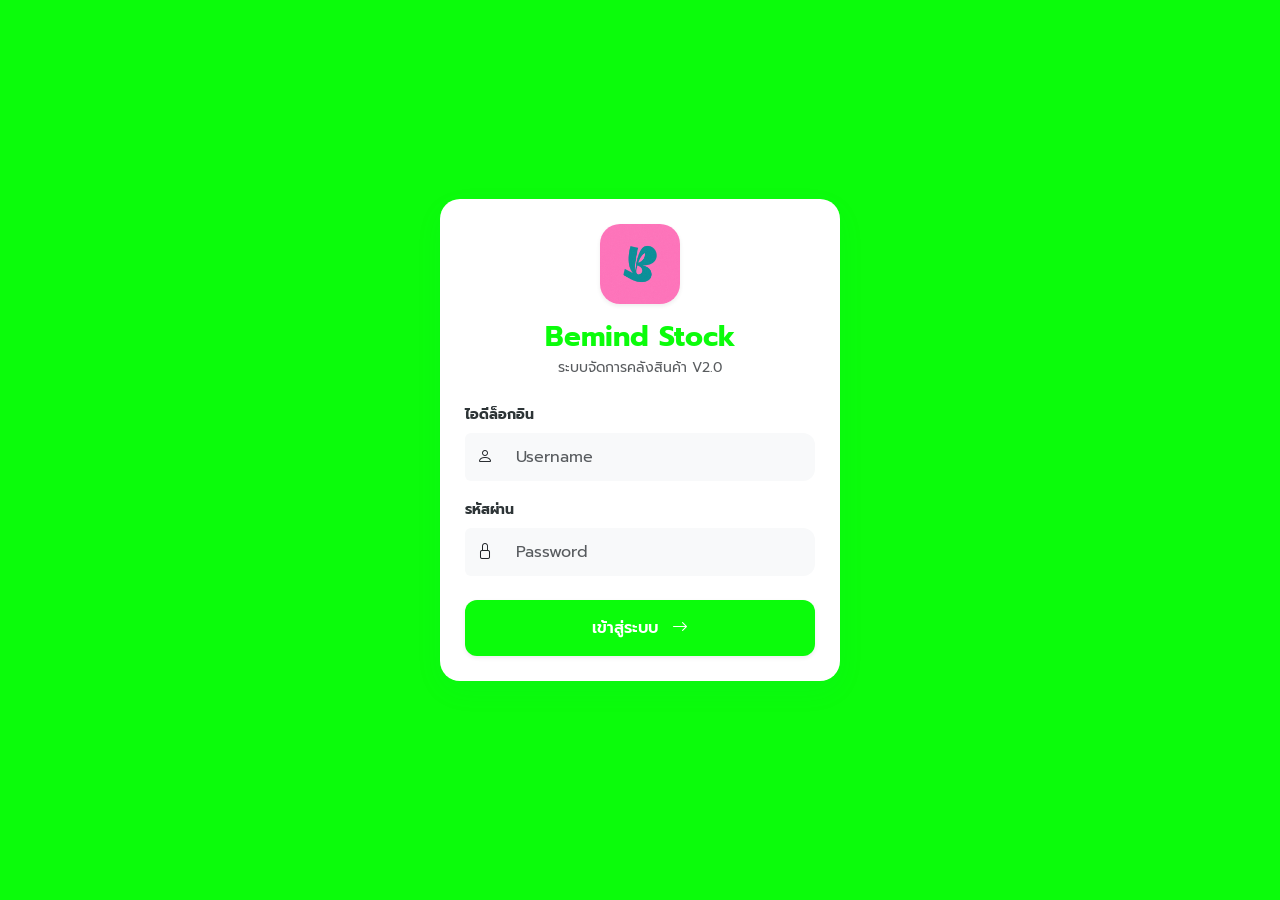
<file: index.html>
<!DOCTYPE html>
<html lang="th">
<head>
    <meta charset="UTF-8">
    <meta name="viewport" content="width=device-width, initial-scale=1.0">
    <link rel="icon" href="logo.jpg" type="image/jpeg">
    <title>เข้าสู่ระบบ | Bemind Stock</title>
    <link href="https://cdn.jsdelivr.net/npm/bootstrap@5.3.0/dist/css/bootstrap.min.css" rel="stylesheet">
    <link rel="stylesheet" href="https://cdn.jsdelivr.net/npm/bootstrap-icons@1.11.1/font/bootstrap-icons.css">
    <link rel="stylesheet" href="style.css">
</head>
<body class="d-flex align-items-center justify-content-center vh-100" style="background-color: var(--brand-teal);">
    
    <div class="card-custom text-center" style="width: 100%; max-width: 400px;">
        <img src="logo.jpg" alt="Logo" style="width: 80px; height: 80px; border-radius: 20px;" class="mb-3 shadow-sm">
        <h3 class="fw-bold mb-1" style="color: var(--brand-teal);">Bemind Stock</h3>
        <p class="text-muted mb-4 small">ระบบจัดการคลังสินค้า V2.0</p>
        
        <form id="loginForm">
            <div class="mb-3 text-start">
                <label class="form-label small fw-bold">ไอดีล็อกอิน</label>
                <div class="input-group">
                    <span class="input-group-text bg-light border-0"><i class="bi bi-person"></i></span>
                    <input type="text" id="username" class="form-control border-0 bg-light" placeholder="Username" required>
                </div>
            </div>
            <div class="mb-4 text-start">
                <label class="form-label small fw-bold">รหัสผ่าน</label>
                <div class="input-group">
                    <span class="input-group-text bg-light border-0"><i class="bi bi-lock"></i></span>
                    <input type="password" id="password" class="form-control border-0 bg-light" placeholder="Password" required>
                </div>
            </div>
            <button type="submit" id="loginBtn" class="btn btn-teal w-100 py-3 shadow-sm">
                เข้าสู่ระบบ <i class="bi bi-arrow-right ms-2"></i>
            </button>
        </form>
    </div>

    <script>
        const API_URL = "https://script.google.com/macros/s/AKfycbyI9Z7iS9zpypETkAYtkNto7cgYnGvmxwc4rK7rws2hEN3NLsx589HXs9azPzFmxT_b/exec";

        document.getElementById('loginForm').onsubmit = async function(e) {
            e.preventDefault();
            const btn = document.getElementById('loginBtn');
            btn.disabled = true;
            btn.innerHTML = '<span class="spinner-border spinner-border-sm"></span> กำลังตรวจสอบ...';

            const payload = {
                action: "login",
                username: document.getElementById('username').value,
                password: document.getElementById('password').value
            };

            try {
                const res = await fetch(API_URL, { method: 'POST', body: JSON.stringify(payload) });
                const result = await res.json();
                if(result.success) {
                    localStorage.setItem('inventory_user', result.name);
                    localStorage.setItem('inventory_role', result.role);
                    window.location.href = "dashboard.html";
                } else {
                    alert(result.message);
                }
            } catch (err) {
                alert("เชื่อมต่อเซิร์ฟเวอร์ไม่ได้");
            }
            btn.disabled = false;
            btn.innerHTML = 'เข้าสู่ระบบ <i class="bi bi-arrow-right ms-2"></i>';
        }
    </script>
</body>
</html>
</file>
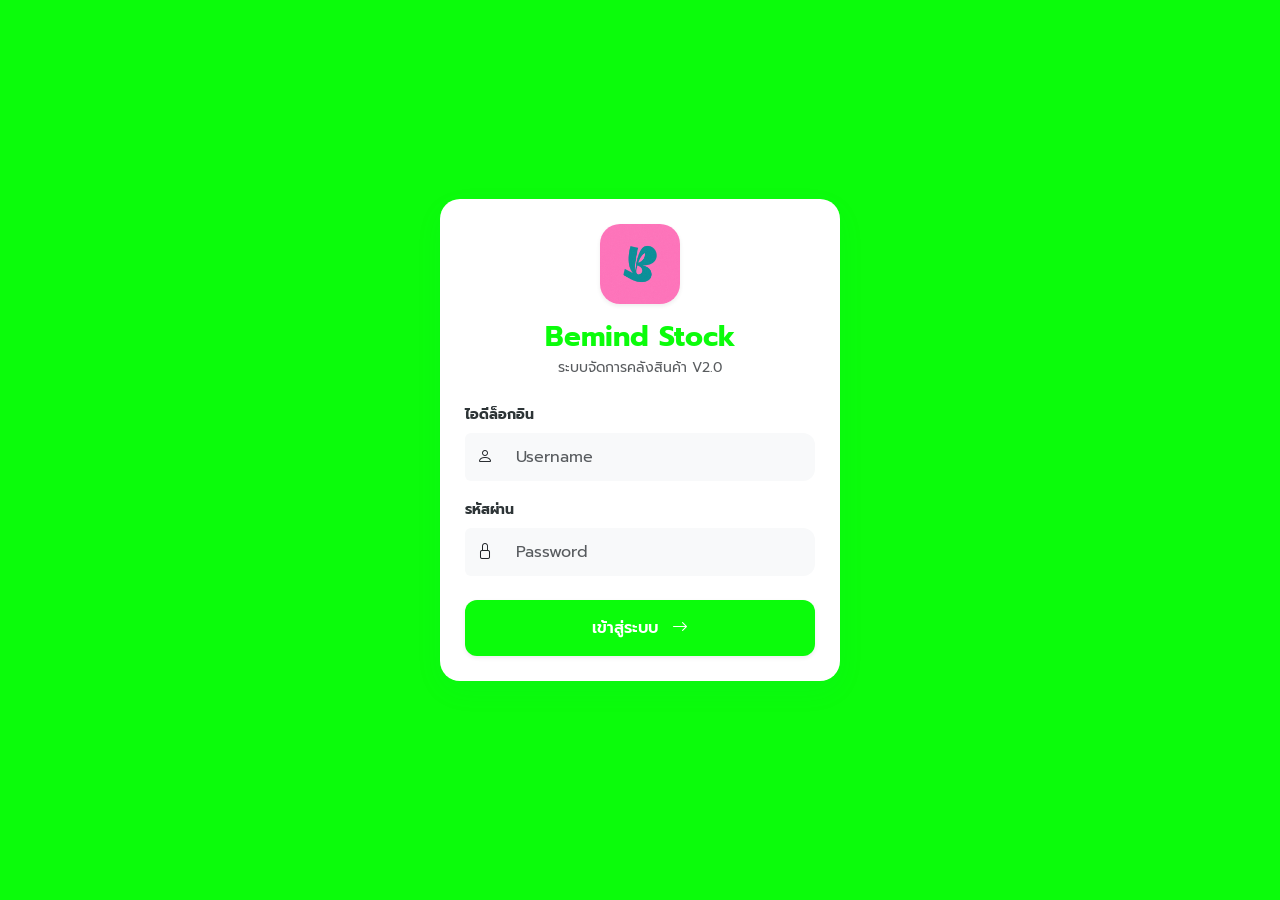
<file: dashboard.html>
<!DOCTYPE html>
<html lang="th">
<head>
    <meta charset="UTF-8">
    <meta name="viewport" content="width=device-width, initial-scale=1.0">
    <title>Dashboard | Bemind Stock</title>
    <link rel="icon" href="logo.jpg" type="image/jpeg">
    <link href="https://cdn.jsdelivr.net/npm/bootstrap@5.3.0/dist/css/bootstrap.min.css" rel="stylesheet">
    <link rel="stylesheet" href="https://cdn.jsdelivr.net/npm/bootstrap-icons@1.11.1/font/bootstrap-icons.css">
    <link rel="stylesheet" href="style.css">
    <style>
        .calendar-grid { display: grid; grid-template-columns: repeat(7, 1fr); gap: 5px; }
        .cal-header { font-weight: bold; text-align: center; padding: 10px 0; background: #f8f9fa; border-radius: 8px; }
        .cal-day { min-height: 80px; padding: 5px; border: 1px solid #eee; border-radius: 8px; position: relative; background: #fff; transition: 0.2s;}
        .cal-day.empty { background: transparent; border: none; }
        .cal-day.today { border: 2px solid var(--brand-teal); }
        .cal-day-active { cursor: pointer; }
        .cal-day-active:hover { background-color: #fafafa; border-color: var(--brand-pink); transform: translateY(-2px); box-shadow: 0 4px 8px rgba(0,0,0,0.05); }
        .cal-date-num { font-weight: bold; font-size: 14px; color: #666; }
        .cal-badge { font-size: 11px; padding: 2px 5px; border-radius: 4px; display: block; margin-top: 3px; font-weight: 600;}
        .cal-in { background-color: rgba(20, 158, 154, 0.1); color: var(--brand-teal); }
        .cal-out { background-color: rgba(250, 107, 186, 0.1); color: var(--brand-pink); }
    </style>
</head>
<body>
    <div class="d-flex" id="wrapper">
        <div id="mobile-overlay" onclick="toggleMenu()"></div>
        
        <div id="sidebar-wrapper">
            <div class="text-center py-4 border-bottom">
                <img src="logo.jpg" alt="Logo" style="width: 50px; height: 50px; border-radius: 12px;">
                <div class="mt-2 fw-bold" style="color: var(--brand-teal);">Bemind Stock</div>
            </div>
            <div class="list-group list-group-flush mt-3">
                <a href="report.html" class="list-group-item list-group-item-action"><i class="bi bi-file-earmark-bar-graph me-2"></i> สรุปรายงาน (Excel)</a>
                <a href="dashboard.html" class="list-group-item list-group-item-action active"><i class="bi bi-grid me-2"></i> ภาพรวมคลัง</a>
                <a href="receive.html" class="list-group-item list-group-item-action"><i class="bi bi-box-arrow-in-down me-2"></i> รับเข้า (IN)</a>
                <a href="issue.html" class="list-group-item list-group-item-action"><i class="bi bi-box-arrow-up me-2"></i> เบิกออก (OUT)</a>
                <a href="import.html" class="list-group-item list-group-item-action"><i class="bi bi-file-earmark-excel me-2"></i> อัปโหลดไฟล์ Excel</a>
                <a href="manage.html" class="list-group-item list-group-item-action"><i class="bi bi-boxes me-2"></i> จัดการสินค้า</a>
                <a href="history.html" class="list-group-item list-group-item-action"><i class="bi bi-clock-history me-2"></i> ประวัติรายการ</a>
                <a href="#" onclick="logout()" class="list-group-item list-group-item-action text-danger mt-5"><i class="bi bi-power me-2"></i> ออกจากระบบ</a>
            </div>
        </div>

        <div id="page-content-wrapper" class="w-100">
            <nav class="navbar navbar-light bg-white py-3 px-4 border-bottom">
                <button class="btn btn-light d-md-none me-3" onclick="toggleMenu()"><i class="bi bi-list"></i></button>
                <h5 class="m-0 fw-bold">ภาพรวมระบบ <span id="user-name" class="text-muted small"></span></h5>
            </nav>

            <div class="container-fluid p-4">
                <div class="row g-3 mb-4">
                    <div class="col-md-4">
                        <div class="card-custom border-start border-4" style="border-color: var(--brand-teal) !important;">
                            <div class="text-muted small fw-bold">รับเข้าวันนี้</div>
                            <h2 class="fw-bold mb-0" id="today-in">0</h2>
                        </div>
                    </div>
                    <div class="col-md-4">
                        <div class="card-custom border-start border-4" style="border-color: var(--brand-pink) !important;">
                            <div class="text-muted small fw-bold">เบิกออกวันนี้</div>
                            <h2 class="fw-bold mb-0" id="today-out">0</h2>
                        </div>
                    </div>
                    <div class="col-md-4">
                        <div class="card-custom bg-dark text-white">
                            <div class="small fw-bold opacity-75">สต๊อกคงเหลือรวม</div>
                            <h2 class="fw-bold mb-0" id="total-qty">0</h2>
                        </div>
                    </div>
                </div>

                <div class="row">
                    <div class="col-md-8">
                        <div class="card-custom">
                            <div class="d-flex justify-content-between align-items-center mb-3">
                                <h6 class="fw-bold mb-0">ปฏิทินความเคลื่อนไหว <span class="badge bg-light text-muted fw-normal ms-2 border">💡 กดที่วันที่เพื่อดูรายละเอียด</span></h6>
                                <div>
                                    <button class="btn btn-sm btn-light border" onclick="changeMonth(-1)"><i class="bi bi-chevron-left"></i></button>
                                    <span id="cal-month-year" class="mx-2 fw-bold">...</span>
                                    <button class="btn btn-sm btn-light border" onclick="changeMonth(1)"><i class="bi bi-chevron-right"></i></button>
                                </div>
                            </div>
                            <div class="calendar-grid mb-2">
                                <div class="cal-header text-danger">อา</div><div class="cal-header">จ</div><div class="cal-header">อ</div><div class="cal-header">พ</div><div class="cal-header">พฤ</div><div class="cal-header">ศ</div><div class="cal-header text-primary">ส</div>
                            </div>
                            <div id="calendar-body" class="calendar-grid"></div>
                        </div>
                    </div>
                    
                    <div class="col-md-4">
                        <div class="card-custom">
                            <div class="d-flex justify-content-between align-items-center mb-3">
                                <h6 class="fw-bold mb-0">ยอดคงเหลือรายชิ้น</h6>
                                <a href="manage.html" class="btn btn-sm btn-outline-teal" style="font-size: 12px;">จัดการสินค้า</a>
                            </div>
                            <div id="stock-list" class="list-group list-group-flush small" style="max-height: 400px; overflow-y: auto;">
                                <div class="text-center py-3">
                                    <span class="spinner-border spinner-border-sm"></span> กำลังโหลด...
                                </div>
                            </div>
                        </div>
                    </div>
                </div>
            </div>
        </div>
    </div>

    <!-- 🟢 Modal โชว์รายละเอียดรายวัน -->
    <div class="modal fade" id="dayDetailsModal" tabindex="-1" aria-hidden="true">
        <div class="modal-dialog modal-dialog-centered modal-dialog-scrollable">
            <div class="modal-content border-0 rounded-4 shadow">
                <div class="modal-header border-bottom">
                    <h5 class="modal-title fw-bold text-dark" id="modal-date-title"><i class="bi bi-calendar-check text-pink me-2"></i>รายละเอียดรายการ</h5>
                    <button type="button" class="btn-close" data-bs-dismiss="modal"></button>
                </div>
                <div class="modal-body p-0 bg-light">
                    <div id="modal-details-list" class="list-group list-group-flush">
                        <!-- รายการสินค้าจะมาโผล่ตรงนี้ -->
                    </div>
                </div>
            </div>
        </div>
    </div>

    <script src="https://cdn.jsdelivr.net/npm/bootstrap@5.3.0/dist/js/bootstrap.bundle.min.js"></script>
    <script>
        // 🛑 นำ API URL ที่ได้จากการ Deploy ใหม่มาใส่ตรงนี้
        const API_URL = "https://script.google.com/macros/s/AKfycbyI9Z7iS9zpypETkAYtkNto7cgYnGvmxwc4rK7rws2hEN3NLsx589HXs9azPzFmxT_b/exec";
        
        let calendarData = {};
        let currentMonth = new Date();
        currentMonth.setDate(1); 

        function toggleMenu() { document.getElementById("wrapper").classList.toggle("toggled"); }

        window.onload = async function() {
            const user = localStorage.getItem('inventory_user');
            if(!user) { window.location.href = "index.html"; return; }
            document.getElementById('user-name').innerText = `| สวัสดี, ${user}`;
            
            try {
                const res = await fetch(API_URL, { method: 'POST', body: JSON.stringify({ action: "getDashboard" }) });
                const data = await res.json();
                
                document.getElementById('today-in').innerText = data.todayIn + " ชิ้น";
                document.getElementById('today-out').innerText = data.todayOut + " ชิ้น";
                document.getElementById('total-qty').innerText = data.totalStockQty.toLocaleString() + " ชิ้น";
                
                calendarData = data.calendarData;
                renderCalendar();

                let stockHtml = '';
                data.productBalances.forEach(p => {
                    const isLow = p.balance <= p.min;
                    const textColor = isLow ? 'var(--brand-pink)' : 'var(--text-dark)';
                    const bgColor = isLow ? 'var(--brand-pink)' : 'var(--brand-teal)'; 
                    
                    stockHtml += `
                        <div class="list-group-item d-flex justify-content-between align-items-center px-0">
                            <div>
                                <div class="fw-bold text-truncate" style="max-width: 170px; color: ${textColor};">${p.name}</div>
                                <div class="text-muted" style="font-size: 11px;">รหัส: ${p.id}</div>
                            </div>
                            <span class="badge rounded-pill px-3 py-2 fs-6 shadow-sm" style="background-color: ${bgColor}; color: white;">${p.balance}</span>
                        </div>`;
                });
                document.getElementById('stock-list').innerHTML = stockHtml || '<div class="text-center py-3 text-muted">ไม่มีรายการสินค้า</div>';
                
            } catch (err) {
                alert("ไม่สามารถโหลดข้อมูลแดชบอร์ดได้");
            }
        }

        function changeMonth(step) {
            currentMonth.setMonth(currentMonth.getMonth() + step);
            renderCalendar();
        }

        function renderCalendar() {
            const year = currentMonth.getFullYear();
            const month = currentMonth.getMonth();
            const now = new Date();
            const todayStr = `${now.getFullYear()}-${String(now.getMonth() + 1).padStart(2, '0')}-${String(now.getDate()).padStart(2, '0')}`;
            
            const monthNames = ["มกราคม", "กุมภาพันธ์", "มีนาคม", "เมษายน", "พฤษภาคม", "มิถุนายน", "กรกฎาคม", "สิงหาคม", "กันยายน", "ตุลาคม", "พฤศจิกายน", "ธันวาคม"];
            document.getElementById('cal-month-year').innerText = `${monthNames[month]} ${year}`;

            const firstDay = new Date(year, month, 1).getDay();
            const daysInMonth = new Date(year, month + 1, 0).getDate();
            
            let html = '';
            for (let i = 0; i < firstDay; i++) { html += `<div class="cal-day empty"></div>`; }
            
            for (let d = 1; d <= daysInMonth; d++) {
                const dStr = String(d).padStart(2, '0');
                const mStr = String(month + 1).padStart(2, '0');
                const fullDate = `${year}-${mStr}-${dStr}`;
                const isToday = fullDate === todayStr ? 'today' : '';
                
                let badges = '';
                let hoverClass = '';
                let clickAction = '';

                // 🟢 ถ้าวันนั้นมีข้อมูล ให้เซ็ตคลาสให้ชี้เปลี่ยนสีได้ และใส่คำสั่งกดคลิก
                if(calendarData[fullDate]) {
                    hoverClass = 'cal-day-active';
                    clickAction = `onclick="showDayDetails('${fullDate}')"`;
                    
                    if(calendarData[fullDate].in > 0) badges += `<div class="cal-badge cal-in">+ ${calendarData[fullDate].in} IN</div>`;
                    if(calendarData[fullDate].out > 0) badges += `<div class="cal-badge cal-out">- ${calendarData[fullDate].out} OUT</div>`;
                }

                html += `<div class="cal-day ${isToday} ${hoverClass}" ${clickAction}><div class="cal-date-num">${d}</div>${badges}</div>`;
            }
            document.getElementById('calendar-body').innerHTML = html;
        }

        // 🟢 ฟังก์ชันสั่งให้ป๊อปอัปเด้งขึ้นมาโชว์ข้อมูล
        function showDayDetails(dateStr) {
            const data = calendarData[dateStr];
            if(!data || !data.details || data.details.length === 0) return;
            
            // แปลงวันที่ให้สวยงาม (เช่น 2026-04-01 -> 1 เมษายน 2569)
            const [y, m, d] = dateStr.split('-');
            const monthNames = ["ม.ค.", "ก.พ.", "มี.ค.", "เม.ย.", "พ.ค.", "มิ.ย.", "ก.ค.", "ส.ค.", "ก.ย.", "ต.ค.", "พ.ย.", "ธ.ค."];
            const displayDate = `${parseInt(d)} ${monthNames[parseInt(m)-1]} ${parseInt(y)+543}`;
            
            document.getElementById('modal-date-title').innerHTML = `<i class="bi bi-calendar-check text-pink me-2"></i>รายการวันที่ ${displayDate}`;
            
            let html = '';
            data.details.forEach(item => {
                let colorClass = item.type === 'รับเข้า' ? 'text-teal' : 'text-pink';
                let sign = item.type === 'รับเข้า' ? '+' : '-';
                let remarkText = item.remark && item.remark !== '-' ? item.remark : 'ไม่มีหมายเหตุ';
                
                html += `
                <div class="list-group-item d-flex justify-content-between align-items-center py-3">
                    <div>
                        <div class="fw-bold text-dark mb-1">${item.name}</div>
                        <div class="small text-muted"><span class="badge bg-secondary bg-opacity-10 text-secondary me-1 border">${item.type}</span> ${remarkText}</div>
                    </div>
                    <div class="fw-bold fs-5 ${colorClass}">${sign}${item.qty}</div>
                </div>`;
            });
            
            document.getElementById('modal-details-list').innerHTML = html;
            
            // สั่งเปิด Modal ของ Bootstrap
            var detailsModal = new bootstrap.Modal(document.getElementById('dayDetailsModal'));
            detailsModal.show();
        }

        function logout() { localStorage.removeItem('inventory_user'); window.location.href = "index.html"; }
    </script>
</body>
</html>
</file>
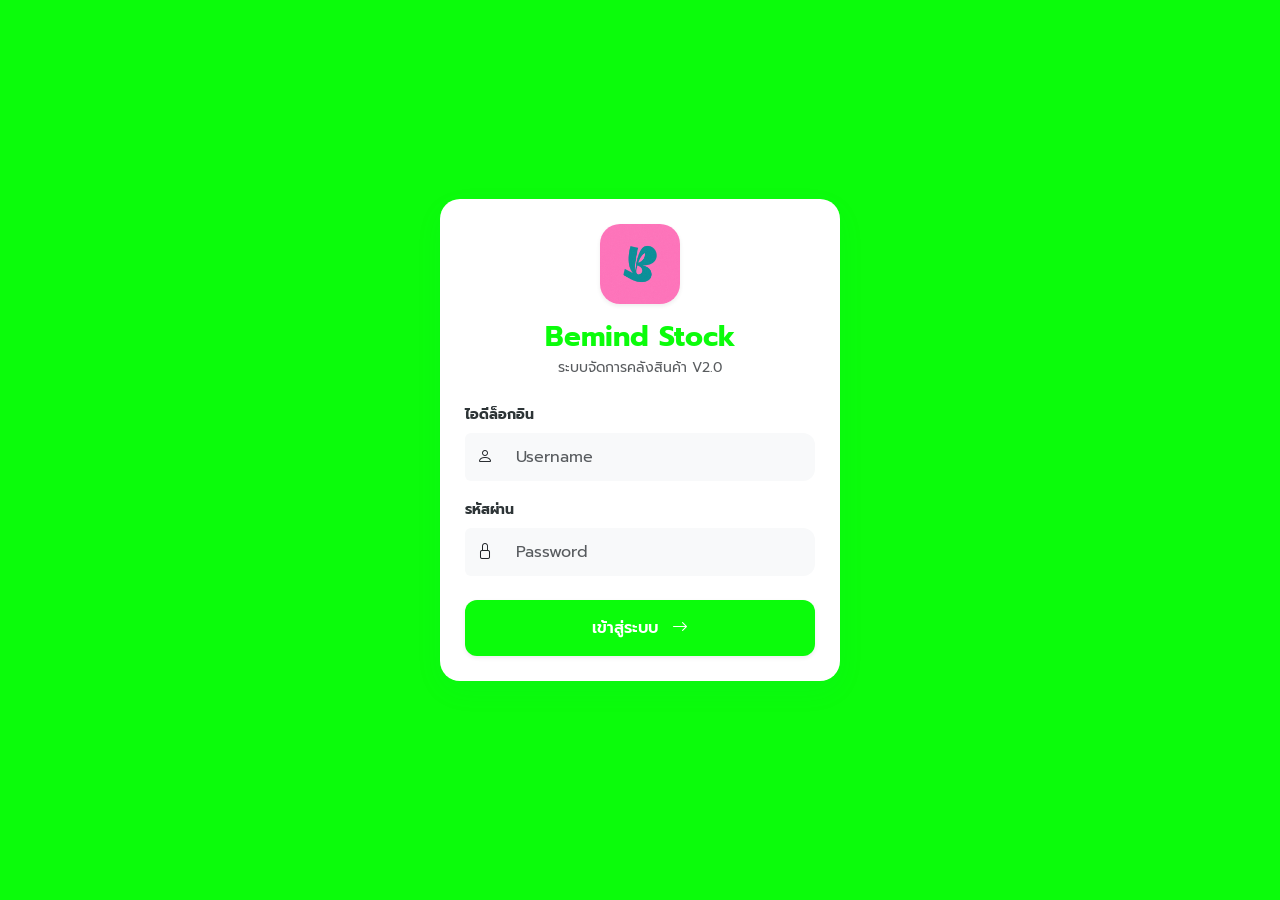
<file: manage.html>
<!DOCTYPE html>
<html lang="th">
<head>
    <meta charset="UTF-8">
    <meta name="viewport" content="width=device-width, initial-scale=1.0">
    <link rel="icon" href="logo.jpg" type="image/jpeg">
    <title>จัดการสินค้า | Bemind Stock</title>
    <link href="https://cdn.jsdelivr.net/npm/bootstrap@5.3.0/dist/css/bootstrap.min.css" rel="stylesheet">
    <link rel="stylesheet" href="https://cdn.jsdelivr.net/npm/bootstrap-icons@1.11.1/font/bootstrap-icons.css">
    <link rel="stylesheet" href="style.css">
</head>
<body>
    <div class="d-flex" id="wrapper">
        <div id="mobile-overlay" onclick="toggleMenu()"></div>
        
        <div id="sidebar-wrapper">
            <div class="text-center py-4 border-bottom">
                <img src="logo.jpg" alt="Logo" style="width: 50px; height: 50px; border-radius: 12px;">
                <div class="mt-2 fw-bold" style="color: var(--brand-teal);">Bemind Stock</div>
            </div>
            <div class="list-group list-group-flush mt-3">
                <a href="report.html" class="list-group-item list-group-item-action"><i class="bi bi-file-earmark-bar-graph me-2"></i> สรุปรายงาน (Excel)</a>
                <a href="dashboard.html" class="list-group-item list-group-item-action"><i class="bi bi-grid me-2"></i> ภาพรวมคลัง</a>
                <a href="receive.html" class="list-group-item list-group-item-action"><i class="bi bi-box-arrow-in-down me-2"></i> รับเข้า (IN)</a>
                <a href="issue.html" class="list-group-item list-group-item-action"><i class="bi bi-box-arrow-up me-2"></i> เบิกออก (OUT)</a>
                <a href="manage.html" class="list-group-item list-group-item-action active"><i class="bi bi-boxes me-2"></i> จัดการสินค้า</a>
                <a href="#" onclick="logout()" class="list-group-item list-group-item-action text-danger mt-5"><i class="bi bi-power me-2"></i> ออกจากระบบ</a>
            </div>
        </div>

        <div id="page-content-wrapper" class="w-100">
            <nav class="navbar navbar-light bg-white py-3 px-4 border-bottom d-flex justify-content-between align-items-center">
                <div class="d-flex align-items-center">
                    <button class="btn btn-light d-md-none me-3" onclick="toggleMenu()"><i class="bi bi-list"></i></button>
                    <h5 class="m-0 fw-bold">จัดการฐานข้อมูลสินค้า</h5>
                </div>
                
                <div class="d-flex gap-2">
                    <button class="btn btn-outline-secondary shadow-sm" onclick="forceClearCache()" id="cacheBtn">
                        <i class="bi bi-arrow-clockwise"></i> อัปเดตข้อมูล
                    </button>
                    <button class="btn btn-teal shadow-sm" data-bs-toggle="modal" data-bs-target="#addModal">
                        <i class="bi bi-plus-lg me-1"></i> เพิ่มสินค้าใหม่
                    </button>
                </div>
            </nav>

            <div class="container-fluid p-4">
                <div class="card-custom p-0 overflow-hidden">
                    <div class="table-responsive">
                        <table class="table table-hover align-middle mb-0">
                            <thead class="bg-light">
                                <tr>
                                    <th class="ps-4 py-3">รหัสสินค้า</th>
                                    <th>ชื่อสินค้า</th>
                                    <th>หมวดหมู่</th>
                                    <th class="text-center">แจ้งเตือนต่ำสุด</th>
                                    <th class="text-center">คงเหลือปัจจุบัน</th>
                                    <th class="pe-4 text-end">สถานะ</th>
                                </tr>
                            </thead>
                            <tbody id="product-table-body">
                                <tr><td colspan="6" class="text-center py-5 text-muted">กำลังโหลดข้อมูล...</td></tr>
                            </tbody>
                        </table>
                    </div>
                </div>
            </div>
        </div>
    </div>

    <div class="modal fade" id="addModal" tabindex="-1" aria-hidden="true">
        <div class="modal-dialog modal-dialog-centered">
            <div class="modal-content border-0 rounded-4">
                <div class="modal-header border-0 pb-0">
                    <h5 class="fw-bold">เพิ่มสินค้าใหม่</h5>
                    <button type="button" class="btn-close" data-bs-dismiss="modal"></button>
                </div>
                <div class="modal-body">
                    <form id="addForm">
                        <div class="mb-3 text-start">
                            <label class="form-label small fw-bold">รหัสสินค้า (ID)</label>
                            <input type="text" id="new-id" class="form-control" placeholder="เช่น BM-001" required>
                        </div>
                        <div class="mb-3 text-start">
                            <label class="form-label small fw-bold">ชื่อสินค้า</label>
                            <input type="text" id="new-name" class="form-control" placeholder="เช่น เสื้อยืดลายไทย" required>
                        </div>
                        <div class="row">
                            <div class="col-6 mb-3 text-start">
                                <label class="form-label small fw-bold">หมวดหมู่</label>
                                <input type="text" id="new-cat" class="form-control" placeholder="เช่น เสื้อผ้า">
                            </div>
                            <div class="col-6 mb-3 text-start">
                                <label class="form-label small fw-bold">แจ้งเตือนขั้นต่ำ</label>
                                <input type="number" id="new-min" class="form-control" value="10" required>
                            </div>
                        </div>
                        <button type="submit" class="btn btn-teal w-100 py-3 mt-2 shadow-sm">บันทึกข้อมูลสินค้า</button>
                    </form>
                </div>
            </div>
        </div>
    </div>

    <script>
        // 🛑 นำ API URL ของคุณมาใส่ตรงนี้
        const API_URL = "https://script.google.com/macros/s/AKfycbyI9Z7iS9zpypETkAYtkNto7cgYnGvmxwc4rK7rws2hEN3NLsx589HXs9azPzFmxT_b/exec";

        function toggleMenu() { document.getElementById("wrapper").classList.toggle("toggled"); }

        window.onload = function() {
            if(!localStorage.getItem('inventory_user')) { window.location.href = "index.html"; return; }
            loadProducts();
        }

        async function loadProducts() {
            document.getElementById('product-table-body').innerHTML = '<tr><td colspan="6" class="text-center py-5 text-muted"><span class="spinner-border spinner-border-sm me-2"></span>กำลังโหลดข้อมูล...</td></tr>';
            try {
                const res = await fetch(API_URL, { method: 'POST', body: JSON.stringify({ action: "getProducts" }) });
                const data = await res.json();
                let html = '';
                data.data.forEach(p => {
                    const badgeClass = p.balance <= p.min ? 'bg-danger' : 'bg-success';
                    html += `<tr>
                        <td class="ps-4 fw-bold">${p.id}</td>
                        <td>${p.name}</td>
                        <td><span class="badge bg-light text-dark border">${p.cat}</span></td>
                        <td class="text-center">${p.min}</td>
                        <td class="text-center fw-bold text-primary fs-5">${p.balance}</td>
                        <td class="pe-4 text-end"><span class="badge ${badgeClass} bg-opacity-10 text-${badgeClass.replace('bg-','')} border border-${badgeClass.replace('bg-','')} px-2">${p.status}</span></td>
                    </tr>`;
                });
                document.getElementById('product-table-body').innerHTML = html;
            } catch (err) {
                document.getElementById('product-table-body').innerHTML = '<tr><td colspan="6" class="text-center py-5 text-danger">ไม่สามารถเชื่อมต่อฐานข้อมูลได้</td></tr>';
            }
        }

        // 🟢 ฟังก์ชันสำหรับล้าง Cache เมื่อกดปุ่ม "อัปเดตข้อมูล"
        async function forceClearCache() {
            const btn = document.getElementById('cacheBtn');
            btn.disabled = true;
            btn.innerHTML = '<span class="spinner-border spinner-border-sm me-1"></span> กำลังดึงข้อมูล...';
            
            try {
                const res = await fetch(API_URL, { 
                    method: 'POST', 
                    body: JSON.stringify({ action: "clearCache" }) 
                });
                const result = await res.json();
                
                if(result.success) {
                    // ล้างเสร็จแล้ว ก็สั่งให้โหลดตารางสินค้าใหม่เลย
                    await loadProducts(); 
                }
            } catch(e) {
                alert("เกิดข้อผิดพลาดในการอัปเดตข้อมูล");
            }
            
            btn.disabled = false;
            btn.innerHTML = '<i class="bi bi-arrow-clockwise"></i> อัปเดตข้อมูล';
        }

        document.getElementById('addForm').onsubmit = async function(e) {
            e.preventDefault();
            const payload = {
                action: "addProduct",
                id: document.getElementById('new-id').value,
                name: document.getElementById('new-name').value,
                cat: document.getElementById('new-cat').value,
                min: document.getElementById('new-min').value
            };
            const res = await fetch(API_URL, { method: 'POST', body: JSON.stringify(payload) });
            const result = await res.json();
            if(result.success) { alert(result.message); location.reload(); } else { alert(result.message); }
        }

        function logout() { localStorage.removeItem('inventory_user'); window.location.href = "index.html"; }
    </script>
    <script src="https://cdn.jsdelivr.net/npm/bootstrap@5.3.0/dist/js/bootstrap.bundle.min.js"></script>
</body>
</html>
</file>
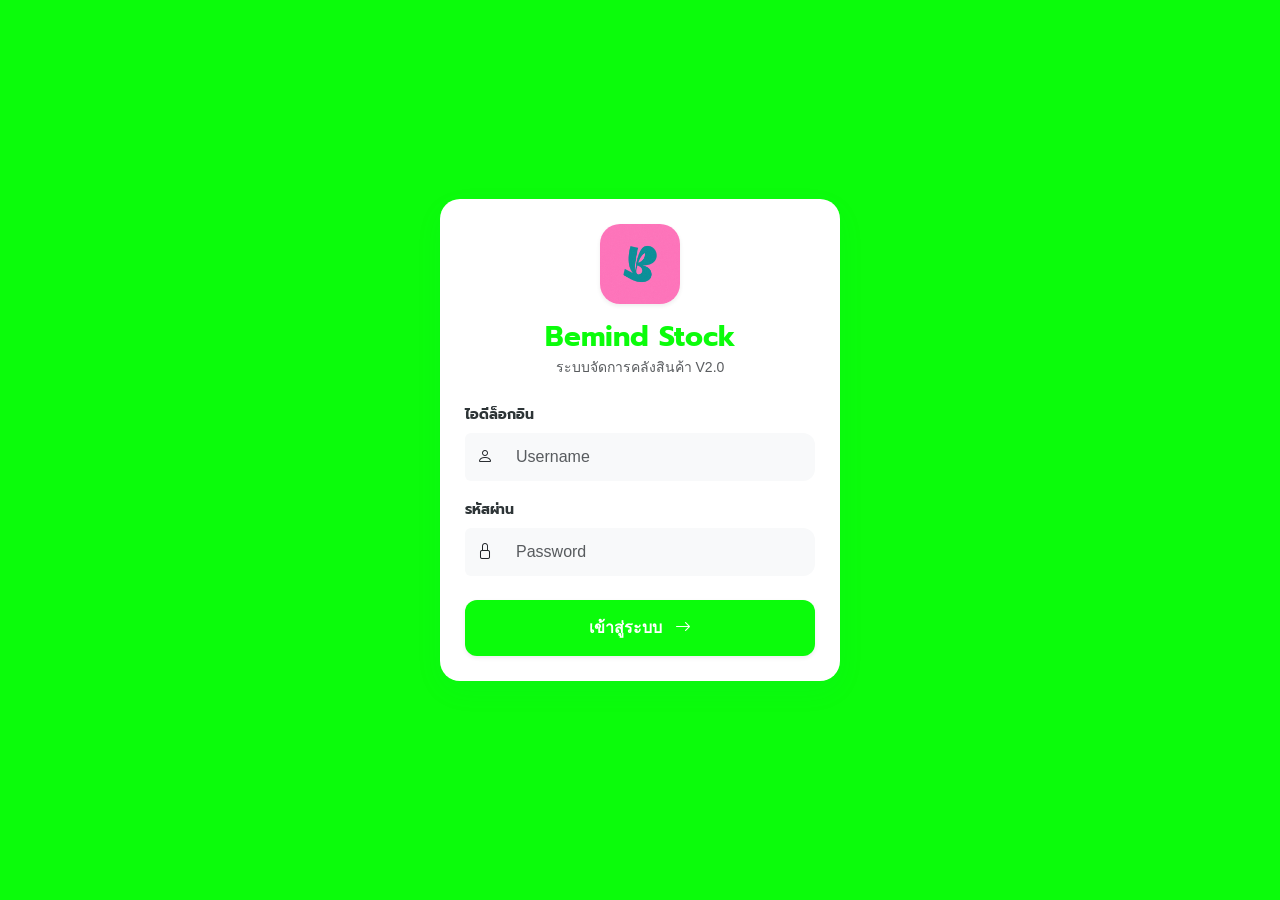
<file: receive.html>
<!DOCTYPE html>
<html lang="th">
<head>
    <meta charset="UTF-8">
    <meta name="viewport" content="width=device-width, initial-scale=1.0">
    <title>รับเข้าสินค้า | Bemind Stock</title>
    <link rel="icon" href="logo.jpg" type="image/jpeg">
    <link href="https://cdn.jsdelivr.net/npm/bootstrap@5.3.0/dist/css/bootstrap.min.css" rel="stylesheet">
    <link rel="stylesheet" href="https://cdn.jsdelivr.net/npm/bootstrap-icons@1.11.1/font/bootstrap-icons.css">
    <link rel="stylesheet" href="style.css">
</head>
<body>
    <div class="d-flex" id="wrapper">
        <div id="mobile-overlay" onclick="toggleMenu()"></div>
        
        <div id="sidebar-wrapper">
            <div class="text-center py-4 border-bottom">
                <img src="logo.jpg" alt="Logo" style="width: 50px; height: 50px; border-radius: 12px;">
                <div class="mt-2 fw-bold" style="color: var(--brand-teal);">Bemind Stock</div>
            </div>
            <div class="list-group list-group-flush mt-3">
                <a href="dashboard.html" class="list-group-item list-group-item-action"><i class="bi bi-grid me-2"></i> ภาพรวมคลัง</a>
                <a href="receive.html" class="list-group-item list-group-item-action active"><i class="bi bi-box-arrow-in-down me-2"></i> รับเข้า (IN)</a>
                <a href="issue.html" class="list-group-item list-group-item-action"><i class="bi bi-box-arrow-up me-2"></i> เบิกออก (OUT)</a>
                <a href="import.html" class="list-group-item list-group-item-action"><i class="bi bi-file-earmark-excel me-2"></i> อัปโหลดไฟล์ Excel</a>
                <a href="manage.html" class="list-group-item list-group-item-action"><i class="bi bi-boxes me-2"></i> จัดการสินค้า</a>
                <a href="history.html" class="list-group-item list-group-item-action"><i class="bi bi-clock-history me-2"></i> ประวัติรายการ</a>
                <a href="report.html" class="list-group-item list-group-item-action"><i class="bi bi-file-earmark-bar-graph me-2"></i> สรุปรายงาน (Excel)</a>
                <a href="#" onclick="logout()" class="list-group-item list-group-item-action text-danger mt-5"><i class="bi bi-power me-2"></i> ออกจากระบบ</a>
            </div>
        </div>

        <div id="page-content-wrapper" class="w-100">
            <nav class="navbar navbar-light bg-white py-3 px-4 border-bottom">
                <button class="btn btn-light d-md-none me-3" onclick="toggleMenu()"><i class="bi bi-list"></i></button>
                <h5 class="m-0 fw-bold"><i class="bi bi-box-arrow-in-down text-teal"></i> บันทึกรับเข้าสินค้า (IN)</h5>
            </nav>

            <div class="container-fluid p-4" style="max-width: 900px; margin: 0 auto;">
                <div class="card-custom p-4 mb-4">
                    <h6 class="fw-bold mb-3 border-bottom pb-2 text-teal"><i class="bi bi-info-circle me-2"></i>ข้อมูลเอกสารอ้างอิง</h6>
                    <div class="row g-3">
                        <div class="col-md-4">
                            <label class="form-label small fw-bold">วันที่รับเข้า (ปล่อยว่าง=วันนี้)</label>
                            <input type="date" id="docDate" class="form-control form-control-sm">
                        </div>
                        <div class="col-md-8">
                            <label class="form-label small fw-bold">แนบเอกสาร/รูปภาพ (ถ้ามี)</label>
                            <input type="file" id="attachFile" class="form-control form-control-sm" accept="image/*, .pdf">
                        </div>
                        <div class="col-12">
                            <label class="form-label small fw-bold">หมายเหตุรวม (เช่น รับของลอตที่ 2, บิลเลขที่ 1234)</label>
                            <input type="text" id="remark" class="form-control form-control-sm" placeholder="ระบุรายละเอียดเพิ่มเติม">
                        </div>
                    </div>
                </div>

                <div class="card-custom p-4">
                    <div class="d-flex justify-content-between align-items-center mb-3 border-bottom pb-2">
                        <h6 class="fw-bold m-0 text-teal"><i class="bi bi-box-seam me-2"></i>รายการสินค้าที่รับเข้า</h6>
                        <button type="button" class="btn btn-sm btn-outline-teal shadow-sm" onclick="addRow()">
                            <i class="bi bi-plus-lg"></i> เพิ่มรายการ
                        </button>
                    </div>

                    <form id="receiveForm" onsubmit="submitReceive(event)">
                        <div class="table-responsive">
                            <table class="table table-borderless align-middle mb-2">
                                <thead class="border-bottom small text-muted">
                                    <tr>
                                        <th>เลือกสินค้า <span class="text-danger">*</span></th>
                                        <th style="width: 25%;">จำนวน (ชิ้น) <span class="text-danger">*</span></th>
                                        <th style="width: 50px;" class="text-center">ลบ</th>
                                    </tr>
                                </thead>
                                <tbody id="itemsList">
                                    <!-- แถวสินค้าจะถูกเพิ่มที่นี่ -->
                                </tbody>
                            </table>
                        </div>
                        
                        <div class="mt-4 text-center">
                            <button type="submit" class="btn btn-teal px-5 py-2 shadow-sm w-100" id="submitBtn">
                                <i class="bi bi-cloud-arrow-up me-2"></i> บันทึกรับเข้าสต๊อกทั้งหมด
                            </button>
                        </div>
                    </form>
                </div>
            </div>
        </div>
    </div>

    <script>
        // 🛑 ใส่ API URL ของคุณที่นี่
        const API_URL = "https://script.google.com/macros/s/AKfycbyI9Z7iS9zpypETkAYtkNto7cgYnGvmxwc4rK7rws2hEN3NLsx589HXs9azPzFmxT_b/exec";
        let productOptionsHTML = '<option value="">-- โหลดข้อมูลไม่สำเร็จ --</option>';

        function toggleMenu() { document.getElementById("wrapper").classList.toggle("toggled"); }

        window.onload = function() {
            if(!localStorage.getItem('inventory_user')) window.location.href = "index.html";
            loadProducts();
        }

        async function loadProducts() {
            try {
                const res = await fetch(API_URL, { method: 'POST', body: JSON.stringify({ action: "getInitData" }) });
                const result = await res.json();
                if(result.success) {
                    productOptionsHTML = '<option value="" disabled selected>-- ค้นหาและเลือกสินค้า --</option>';
                    result.data.products.forEach(p => {
                        productOptionsHTML += `<option value="${p.id}">${p.id} - ${p.name}</option>`;
                    });
                    addRow(); // เพิ่มแถวแรกให้อัตโนมัติหลังจากโหลดสินค้าเสร็จ
                }
            } catch(e) {
                alert("เกิดข้อผิดพลาดในการดึงฐานข้อมูลสินค้า");
            }
        }

        // 🟢 ฟังก์ชันเพิ่มแถวสินค้า
        function addRow() {
            const tbody = document.getElementById('itemsList');
            const tr = document.createElement('tr');
            tr.innerHTML = `
                <td class="p-1">
                    <select class="form-select form-select-sm border-teal product-select" required>
                        ${productOptionsHTML}
                    </select>
                </td>
                <td class="p-1">
                    <input type="number" class="form-control form-control-sm text-center fw-bold qty-input" min="1" placeholder="จำนวน" required>
                </td>
                <td class="p-1 text-center">
                    <button type="button" class="btn btn-sm btn-outline-danger border-0" onclick="removeRow(this)">
                        <i class="bi bi-trash"></i>
                    </button>
                </td>
            `;
            tbody.appendChild(tr);
        }

        // 🟢 ฟังก์ชันลบแถวสินค้า
        function removeRow(btn) {
            const tbody = document.getElementById('itemsList');
            if (tbody.children.length > 1) {
                btn.closest('tr').remove();
            } else {
                alert("ต้องมีสินค้าอย่างน้อย 1 รายการครับ");
            }
        }

        function getBase64(file) {
            return new Promise((resolve, reject) => {
                const reader = new FileReader();
                reader.readAsDataURL(file);
                reader.onload = () => resolve(reader.result.split(',')[1]);
                reader.onerror = error => reject(error);
            });
        }

        async function submitReceive(e) {
            e.preventDefault();
            
            // 🟢 รวบรวมข้อมูลสินค้าทั้งหมดจากตาราง
            const rows = document.querySelectorAll('#itemsList tr');
            let itemsToSave = [];
            let isValid = true;

            rows.forEach(row => {
                const productId = row.querySelector('.product-select').value;
                const qty = row.querySelector('.qty-input').value;
                
                if (!productId || qty <= 0) {
                    isValid = false;
                } else {
                    itemsToSave.push({ productId: productId, qty: parseInt(qty) });
                }
            });

            if (!isValid || itemsToSave.length === 0) {
                alert("กรุณาเลือกสินค้าและระบุจำนวนให้ครบถ้วนทุกรายการ");
                return;
            }

            const btn = document.getElementById('submitBtn');
            btn.disabled = true;
            btn.innerHTML = '<span class="spinner-border spinner-border-sm me-2"></span>กำลังบันทึกและอัปโหลดไฟล์...';

            let payload = {
                action: "saveTransaction",
                type: "รับเข้า",
                date: document.getElementById('docDate').value,
                user: localStorage.getItem('inventory_user'),
                remark: document.getElementById('remark').value,
                items: itemsToSave // 🟢 ส่งเป็น Array หลายรายการไปให้หลังบ้านจัดการทีเดียว
            };

            const fileInput = document.getElementById('attachFile');
            if (fileInput.files.length > 0) {
                const file = fileInput.files[0];
                try {
                    payload.fileBase64 = await getBase64(file);
                    payload.fileName = file.name;
                    payload.fileMimeType = file.type;
                } catch (error) {
                    alert("เกิดข้อผิดพลาดในการอ่านไฟล์");
                    btn.disabled = false;
                    btn.innerHTML = '<i class="bi bi-cloud-arrow-up me-2"></i> บันทึกรับเข้าสต๊อกทั้งหมด';
                    return;
                }
            }

            try {
                const res = await fetch(API_URL, { method: 'POST', body: JSON.stringify(payload) });
                const result = await res.json();
                if(result.success) {
                    alert(`✅ บันทึกรับเข้าสำเร็จทั้งหมด ${itemsToSave.length} รายการ!`);
                    window.location.href = "dashboard.html";
                } else {
                    alert('❌ ผิดพลาด: ' + result.message);
                    btn.disabled = false;
                    btn.innerHTML = '<i class="bi bi-cloud-arrow-up me-2"></i> บันทึกรับเข้าสต๊อกทั้งหมด';
                }
            } catch(error) {
                alert('เกิดข้อผิดพลาดในการเชื่อมต่อเครือข่าย');
                btn.disabled = false;
                btn.innerHTML = '<i class="bi bi-cloud-arrow-up me-2"></i> บันทึกรับเข้าสต๊อกทั้งหมด';
            }
        }
    </script>
</body>
</html>
</file>
<file: style.css>
@import url('https://fonts.googleapis.com/css2?family=Prompt:wght@300;400;500;600;700&display=swap');

:root {
    --brand-teal: #0bfc0b;
    --brand-pink: #b80efc;
    --bg-light: #d909f5;
    --white: #ffffff;
    --text-dark: #2D3436;
    --text-muted: #636E72;
}

body {
    font-family: 'Prompt', sans-serif;
    background-color: var(--bg-light);
    color: var(--text-dark);
    margin: 0;
    overflow-x: hidden;
}

/* Sidebar */
#sidebar-wrapper {
    min-height: 100vh;
    width: 260px;
    background-color: var(--white);
    border-right: 1px solid rgba(0,0,0,0.05);
    transition: all 0.3s;
}

.list-group-item {
    border: none;
    padding: 15px 25px;
    color: var(--text-dark);
    font-weight: 500;
    transition: 0.2s;
    border-radius: 12px;
    margin: 4px 15px;
    width: calc(100% - 30px); /* 🟢 สั่งให้หักลบขอบซ้ายขวาออก จะได้ไม่ล้น */
    background-color: transparent; /* 🟢 สั่งให้พื้นหลังโปร่งใส กลืนไปกับ Sidebar */
}

.list-group-item:hover {
    background-color: #05f772;
    color: var(--brand-teal);
    transform: translateX(5px);
}

.list-group-item.active {
    background-color: var(--brand-teal) !important;
    border: none;
}

/* Cards */
.card-custom {
    background: var(--white);
    border-radius: 20px;
    border: none;
    box-shadow: 0 10px 30px rgba(20, 158, 154, 0.05);
    padding: 25px;
    margin-bottom: 20px;
}

.btn-teal {
    background-color: var(--brand-teal);
    color: white;
    border-radius: 12px;
    padding: 10px 25px;
    border: none;
    font-weight: 600;
}

.btn-teal:hover {
    background-color: #108581;
    color: white;
}

.btn-pink {
    background-color: var(--brand-pink);
    color: white;
    border-radius: 12px;
    padding: 10px 25px;
    border: none;
    font-weight: 600;
}

.form-control, .form-select {
    border-radius: 12px;
    padding: 12px;
    border: 1px solid #E0E0E0;
    background-color: #FAFAFA;
}

.form-control:focus {
    border-color: var(--brand-teal);
    box-shadow: 0 0 0 0.25rem rgba(20, 158, 154, 0.1);
}

#mobile-overlay {
    display: none;
    position: fixed;
    top: 0; left: 0; right: 0; bottom: 0;
    background: rgba(0,0,0,0.5);
    z-index: 998;
}

@media (max-width: 768px) {
    #sidebar-wrapper { margin-left: -260px; position: fixed; z-index: 999; }
    #wrapper.toggled #sidebar-wrapper { margin-left: 0; }
    #wrapper.toggled #mobile-overlay { display: block; }
}
</file>
